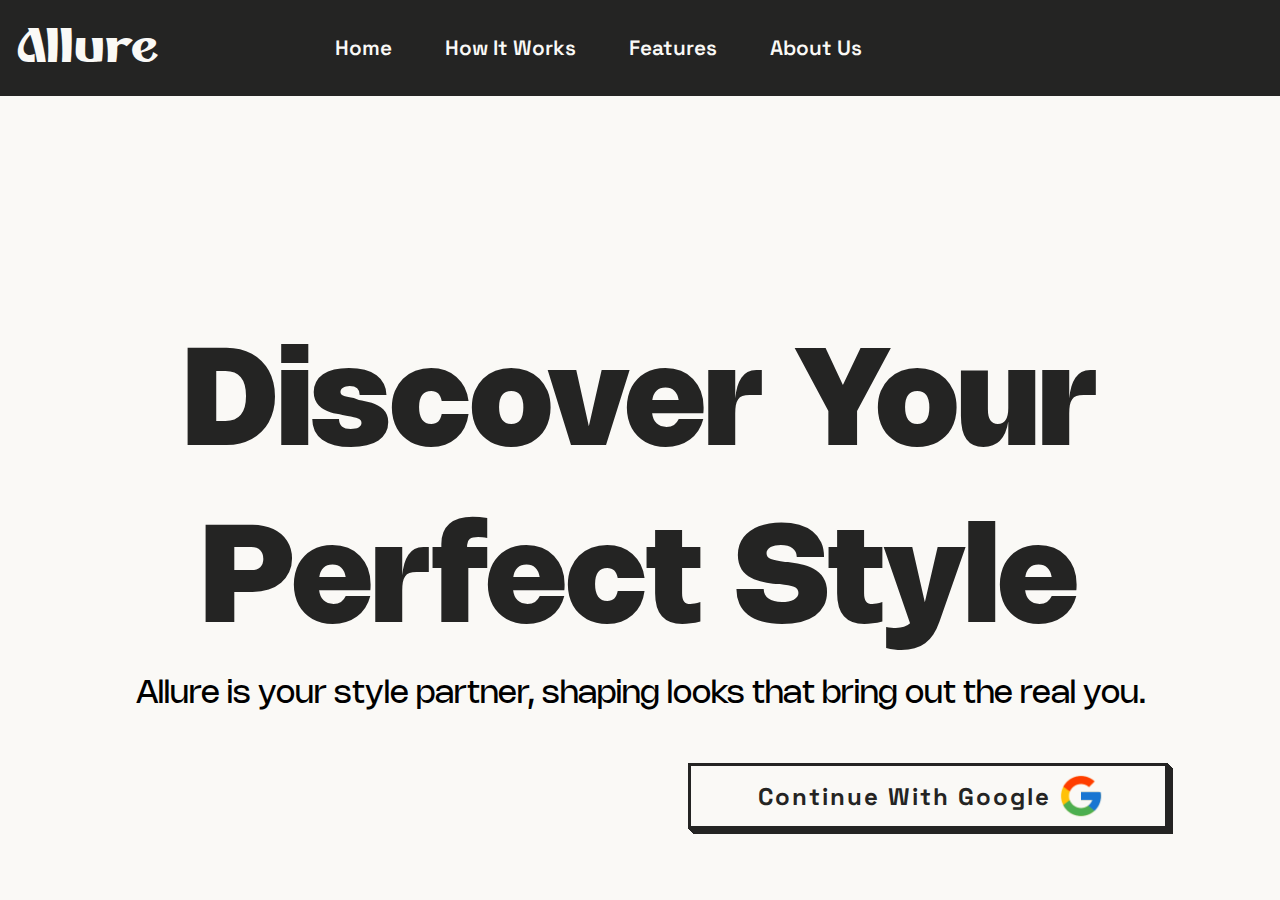
<file: templates/index.html>
<!DOCTYPE html>
<html lang="en">
<head>
    <meta charset="UTF-8">
    <meta name="viewport" content="width=device-width, initial-scale=1.0">
    <title>Personal Stylist Assistant</title>
    <link rel="stylesheet" href="/static/app/scss/style.css">
</head>
<body>
    <header class="header">
        <div class="overlay has-fade"></div>

        <nav class="flex flex-jc-sb flex-ai-c">
            <a href="index.html" class="header__logo">
                <h1 class="brand-text">Allure</h1>
            </a>

            <a id="btn_ham" class="header__ham-toggle hide-for-desktop">
                <span></span>
                <span></span>
                <span></span>
            </a>

            <div class="header__links hide-for-mobile">
                <a href="index.html">Home</a>
                <a href="http://">How It Works</a>
                <a href="http://">Features</a>
                <a href="http://">About Us</a>

                </a>
            </div>
            <div class="header__spans hide-for-mobile"></div>

        </nav>

        <div class="header__menu has-fade hide-for-desktop flex flex-ai-c flex-jc-c flex-dir-c">
            <a href="index.html">Home</a>
                <a href="">How It Works</a>
                <a href="http://">Features</a>
                <a href="http://">About Us</a>
        </div>

    </header>

    <!-- Hero Section -->
    <section class="hero">
        <div class="hero__container">
            <div class="hero__content">
                <h2 class="hero-text">Discover Your Perfect Style</h2>
                <p class="hero-tagline">Allure is your style partner, shaping looks that bring out the real you.</p>
                <a href="/login" class="continue-button flex flex-dir-r flex-jc-c flex-ai-c">Continue With Google <img class="google-icon" src="/static//images/google.png" alt=""></a>
            </div>
        </div>
    </section>


    <script src="/static/app/js/head_menu_func.js"></script>
</body>
</html>
</file>
<file: static/app/scss/style.css>
@import url("https://fonts.googleapis.com/css2?family=Lato:ital,wght@0,100;0,300;0,400;0,700;0,900;1,100;1,300;1,400;1,700;1,900&family=Silkscreen:wght@400;700&family=Space+Grotesk:wght@300..700&display=swap");
.has-fade {
  visibility: hidden;
}

@keyframes fade-in {
  from {
    visibility: hidden;
    opacity: 0;
  }
  1% {
    visibility: visible;
    opacity: 0;
  }
  to {
    visibility: visible;
    opacity: 90%;
  }
}
.fade-in {
  animation: fade-in 200ms ease-in-out forwards;
}

@keyframes fade-out {
  from {
    visibility: visible;
    opacity: 90%;
  }
  99% {
    visibility: visible;
    opacity: 0;
  }
  to {
    visibility: hidden;
    opacity: 0;
  }
}
.fade-out {
  animation: fade-out 200ms ease-in-out forwards;
}

@font-face {
  font-family: "Jassin";
  src: url(/static/fonts/Jassin.ttf);
}
@font-face {
  font-family: "NohemiExtraBold";
  src: url(/static/fonts/Nohemi-ExtraBold.ttf);
}
@font-face {
  font-family: "NohemiExtraLight";
  src: url(/static/fonts/Nohemi-Light.otf);
}
@font-face {
  font-family: "NohemiLight";
  src: url(/static/fonts/Nohemi-VF.ttf);
}
@font-face {
  font-family: "AustralianSign";
  src: url(/static/fonts/Australian-Signature.otf);
}
html {
  font-size: 100%;
  box-sizing: border-box;
  scroll-behavior: smooth;
  overflow-x: hidden;
}

*,
*::before,
*::after {
  box-sizing: inherit;
  padding: 0;
  margin: 0;
}

a,
a:visited,
a:hover {
  text-decoration: none;
}

body {
  margin: 0;
  padding: 0;
  font-family: "M PLUS Rounded 1c", sans-serif;
  line-height: 1.3;
  font-size: 1.125rem;
  background-color: #FAF9F6;
  font-family: "Space Grotesk", sans-serif;
}

a,
a:visited,
a:hover {
  text-decoration: none;
}

@media (max-width: 63.937em) {
  .hide-for-mobile {
    display: none;
  }
}

@media (min-width: 64em) {
  .hide-for-desktop {
    display: none;
  }
}

.flex {
  display: flex;
}
.flex-jc-sb {
  justify-content: space-between;
}
.flex-jc-se {
  justify-content: space-evenly;
}
.flex-jc-c {
  justify-content: center;
}
.flex-ai-c {
  align-items: center;
}
.flex-dir-c {
  flex-direction: column;
}
.flex-dir-r {
  flex-direction: row;
}

.header {
  position: fixed;
  top: 0;
  width: 100vw;
  z-index: 100;
  background-color: #242423;
}
.header.open .header__ham-toggle > span:first-child {
  transform: rotate(45deg);
}
.header.open .header__ham-toggle > span:nth-child(2) {
  opacity: 0;
}
.header.open .header__ham-toggle > span:last-child {
  transform: rotate(-45deg);
}
.header .overlay {
  z-index: 100;
  opacity: 0;
  position: fixed;
  top: 5rem;
  right: 0rem;
  bottom: 0rem;
  left: 0rem;
  background-color: #212121;
  background-image: linear-gradient(#212121, transparent);
}
.header nav {
  position: relative;
  padding: 1.0625rem;
  z-index: 100;
}
.header nav .brand-text {
  font-family: "Jassin";
  color: #FAF9F6;
  font-size: 3rem;
  font-weight: 100;
}
.header__ham-toggle > span {
  position: relative;
  display: block;
  width: 1.5rem;
  height: 0.2rem;
  background-color: #242423;
  transition: all 300ms ease-in-out;
  transform-origin: 0.2rem;
  z-index: 100;
}
.header__ham-toggle > span:not(:last-child) {
  margin-bottom: 3px;
}
.header__links {
  position: relative;
  left: -4rem;
}
.header__links a {
  font-size: 1.3rem;
  color: #242423;
  font-weight: 600;
  color: #FAF9F6;
}
.header__links a:not(:last-child) {
  margin-right: 3rem;
}
.header__menu {
  z-index: 100;
  position: absolute;
  background-color: #242423;
  border-bottom-left-radius: 5%;
  border-bottom-right-radius: 5%;
  width: 100%;
}
.header__menu a {
  color: #212121;
  padding: 1.5rem;
  font-weight: bolder;
}
.header__spans {
  padding-right: 6rem;
}

/* Hero Section */
.hero__content {
  position: relative;
  top: 20rem;
}
.hero__content .hero-text {
  color: #242423;
  font-size: 8.5rem;
  font-family: "NohemiExtraBold";
  text-align: center;
}
.hero__content .hero-tagline {
  font-size: 2rem;
  font-family: "NohemiLight";
  text-align: center;
}

.continue-button {
  position: relative;
  font-size: 1.5rem;
  letter-spacing: 2px;
  text-decoration: none;
  color: #242423;
  cursor: pointer;
  border: 3px solid;
  padding: 0.25em 0.5em;
  box-shadow: 1px 1px 0px 0px, 2px 2px 0px 0px, 3px 3px 0px 0px, 4px 4px 0px 0px, 5px 5px 0px 0px;
  position: relative;
  -webkit-user-select: none;
  -moz-user-select: none;
       user-select: none;
  touch-action: manipulation;
  margin-bottom: 1.5rem;
  top: 3rem;
  left: 43rem;
  font-weight: bolder;
  max-width: 30rem;
}
.continue-button .google-icon {
  position: relative;
  width: 3rem;
  left: 1.5%;
}

.continue-button:active {
  box-shadow: 0px 0px 0px 0px;
  top: 3.1rem;
  left: 43.5rem;
}

/* Overlay background */
.form-overlay {
  display: none;
  position: fixed;
  top: 0;
  left: 0;
  width: 100%;
  height: 100%;
  background: rgba(0, 0, 0, 0.9);
  justify-content: center;
  align-items: center;
  z-index: 1000;
}

/* Overlay content */
.overlay-content {
  position: relative;
  background-color: #FAF9F6;
  padding: 1.2rem;
  border-radius: 8px;
  width: 30vw;
  height: 80vh;
  max-width: 90%;
  text-align: center;
}
.overlay-content .form-greeting {
  position: relative;
  text-align: left;
  font-size: 2.5rem;
}
.overlay-content .form-greeting img {
  position: relative;
  top: 1rem;
  width: 4rem;
}
.overlay-content .form-sec-text {
  position: relative;
  text-align: left;
  font-size: 1.3rem;
  top: 2rem;
}
.overlay-content .user-form {
  display: flex;
  justify-content: center;
  align-items: center;
  text-align: center;
  flex-direction: column;
  position: relative;
  margin-top: 3.5rem;
}
.overlay-content .user-form label {
  font-size: 1.3rem;
}
.overlay-content .user-form input {
  padding: 0.5rem;
  width: 30rem;
}
.overlay-content .user-form .gp {
  padding: 2rem;
}
.overlay-content .user-form .user-info-form-button {
  position: relative;
  left: -0.1rem;
  font-weight: bolder;
}
.overlay-content .user-form .user-info-form-button:active {
  box-shadow: 0px 0px 0px 0px;
  top: 0.5rem;
  left: 0.5rem;
}

.sidebar {
  position: fixed;
  top: 20rem;
  background-color: #242423;
  max-height: -moz-fit-content;
  max-height: fit-content;
  width: 5vw;
  border-radius: 0rem 1.5rem 1.5rem 0rem;
  z-index: 1;
}
.sidebar .sb {
  position: relative;
  top: 2.5rem;
  width: 3rem;
  margin-bottom: 5rem;
  margin-left: 1rem;
}

.pagetop-section {
  position: relative;
  top: 10rem;
  padding-left: 10rem;
  max-width: -moz-fit-content;
  max-width: fit-content;
  font-family: "Space Grotesk", sans-serif;
  font-weight: bolder;
  font-size: 4rem;
}

.greeting-hr {
  position: relative;
  border: 2px #242423 solid;
  top: 12rem;
  left: 10rem;
}

.common-faceshape-heading {
  position: relative;
  max-width: -moz-fit-content;
  max-width: fit-content;
  font-size: 2rem;
  font-weight: bolder;
  top: 20rem;
  left: 33rem;
}

.face-shapes {
  position: relative;
  top: 20rem;
  display: grid;
  grid-template-columns: repeat(auto-fit, minmax(200px, 1fr));
  gap: 2rem;
  margin: 3rem auto;
  padding: 0 2rem;
  max-width: 1200px;
}

.face-shape-card {
  background: white;
  border-radius: 1rem;
  overflow: hidden;
  box-shadow: 0 4px 6px rgba(0, 0, 0, 0.1);
  transition: transform 0.3s ease;
}
.face-shape-card:hover {
  transform: translateY(-5px);
}
.face-shape-card .face-shape-image {
  width: 100%;
  aspect-ratio: 1;
  -o-object-fit: cover;
     object-fit: cover;
}
.face-shape-card .face-shape-content {
  padding: 1.5rem;
}
.face-shape-card .face-shape-content h3 {
  font-size: 1.25rem;
  margin-bottom: 0.5rem;
  color: #242423;
  font-weight: bold;
}
.face-shape-card .face-shape-content p {
  font-size: 0.95rem;
  line-height: 1.5;
  color: #666;
}

@media (max-width: 768px) {
  .face-shapes {
    grid-template-columns: repeat(2, 1fr);
    gap: 1rem;
    padding: 0 1rem;
  }
}
@media (max-width: 480px) {
  .face-shapes {
    grid-template-columns: 1fr;
  }
}
.user-direction-text1 {
  position: relative;
  top: 20rem;
  margin-left: 10rem;
  font-size: 2rem;
  font-weight: bolder;
}

.instructions {
  display: flex;
  position: absolute;
  background-color: aqua;
  left: 70rem;
  top: 30rem;
  line-height: 1.5;
  flex-direction: column;
  max-width: -moz-fit-content;
  max-width: fit-content;
  position: relative;
  font-size: 1.4rem;
  font-weight: 400;
  text-decoration: underline;
}
.instructions li {
  font-size: 1.5rem;
}

.container {
  position: relative;
  width: 30rem;
  background: #FAF9F6;
  padding: 1rem;
  border-radius: 2rem;
  margin-left: 10rem;
  top: 22rem;
  border: 2px #242423 dashed;
}

.img-area {
  position: relative;
  width: 100%;
  height: 15rem;
  background: #FAF9F6;
  margin-bottom: 2rem;
  border-radius: 1rem;
  overflow: hidden;
  display: flex;
  justify-content: center;
  align-items: center;
  flex-direction: column;
}

.img-area .icon {
  font-size: 9rem;
}

.img-area h3 {
  font-size: 20px;
  font-weight: 500;
  margin-bottom: 6px;
}

.img-area p {
  color: #999;
}

.img-area p span {
  font-weight: 600;
}

.img-area img {
  position: absolute;
  top: 0;
  left: 0;
  width: 100%;
  height: 100%;
  -o-object-fit: cover;
     object-fit: cover;
  -o-object-position: center;
     object-position: center;
  z-index: 100;
}

.img-area::before {
  content: attr(data-img);
  position: absolute;
  top: 0;
  left: 0;
  width: 100%;
  height: 100%;
  background: rgba(0, 0, 0, 0.5);
  color: #fff;
  font-weight: 500;
  text-align: center;
  display: flex;
  justify-content: center;
  align-items: center;
  pointer-events: none;
  opacity: 0;
  transition: all 0.3s ease;
  z-index: 200;
}

.img-area.active:hover::before {
  opacity: 1;
}

.select-image {
  position: relative;
  font-size: 1rem;
  letter-spacing: 2px;
  text-decoration: none;
  text-transform: uppercase;
  color: #242423;
  cursor: pointer;
  border: 3px solid;
  padding: 0.25em 0.5em;
  box-shadow: 1px 1px 0px 0px, 2px 2px 0px 0px, 3px 3px 0px 0px, 4px 4px 0px 0px, 5px 5px 0px 0px;
  position: relative;
  -webkit-user-select: none;
  -moz-user-select: none;
       user-select: none;
  touch-action: manipulation;
  left: 6.6rem;
}

.select-image:active {
  box-shadow: 0px 0px 0px 0px;
  top: 0.313rem;
  left: 6.8rem;
}

.upload-button, .discover-button, .user-info-form-button {
  position: relative;
  font-size: 1rem;
  letter-spacing: 2px;
  text-decoration: none;
  text-transform: uppercase;
  color: #242423;
  cursor: pointer;
  border: 3px solid;
  padding: 0.25em 0.5em;
  box-shadow: 1px 1px 0px 0px, 2px 2px 0px 0px, 3px 3px 0px 0px, 4px 4px 0px 0px, 5px 5px 0px 0px;
  position: relative;
  -webkit-user-select: none;
  -moz-user-select: none;
       user-select: none;
  touch-action: manipulation;
  margin-bottom: 1.5rem;
  left: 8.8rem;
}

.upload-button:active, .discover-button:active, .user-info-form-button:active {
  box-shadow: 0px 0px 0px 0px;
  top: 0.313rem;
  left: 8.9rem;
}

.prediction-result-text {
  position: relative;
  top: 30rem;
  left: -25rem;
  max-width: -moz-fit-content;
  max-width: fit-content;
  position: relative;
  font-weight: bolder;
  font-size: 1.5rem;
  margin-left: 45rem;
}

.suggestions-section {
  position: relative;
  max-width: -moz-fit-content;
  max-width: fit-content;
  max-height: -moz-fit-content;
  max-height: fit-content;
  background-color: aquamarine;
  left: 50rem;
  top: 50rem;
}
.suggestions-section .sugg-hr {
  position: relative;
  width: 90vw;
  border: 2px #242423 solid;
}
.suggestions-section .loading-textt {
  display: none;
  position: relative;
  font-weight: bolder;
  font-size: 2rem;
  z-index: 3;
  color: #242423;
}

.items {
  position: relative;
  top: 32rem;
  left: 2rem;
  flex-wrap: wrap;
  gap: 0.5rem;
  row-gap: 10rem;
}
.items .item-card {
  display: flex;
}
.items .item-card .item-image {
  position: relative;
  width: 35rem;
  height: 18rem;
  overflow: hidden;
}
.items .item-card .item-image img {
  width: 30rem;
  align-items: center;
}
.items .item-card .item-name {
  position: relative;
  font-size: 1.5rem;
  font-weight: 500;
  text-align: left;
  margin-left: 2.5rem;
  margin-top: 1rem;
  max-width: 30rem;
}
.items .item-card .item-price {
  position: relative;
  font-size: 1.5rem;
  font-weight: 500;
  text-align: left;
  margin-left: 2.5rem;
  margin-top: 1rem;
  max-width: 30rem;
}

.discover-button {
  display: none;
  top: 37rem;
  left: 50rem;
  width: 20rem;
  font-size: 1.5rem;
  font-weight: bolder;
  text-align: center;
}

.footer {
  position: relative;
  width: 30rem;
  top: 10rem;
}/*# sourceMappingURL=style.css.map */
</file>
